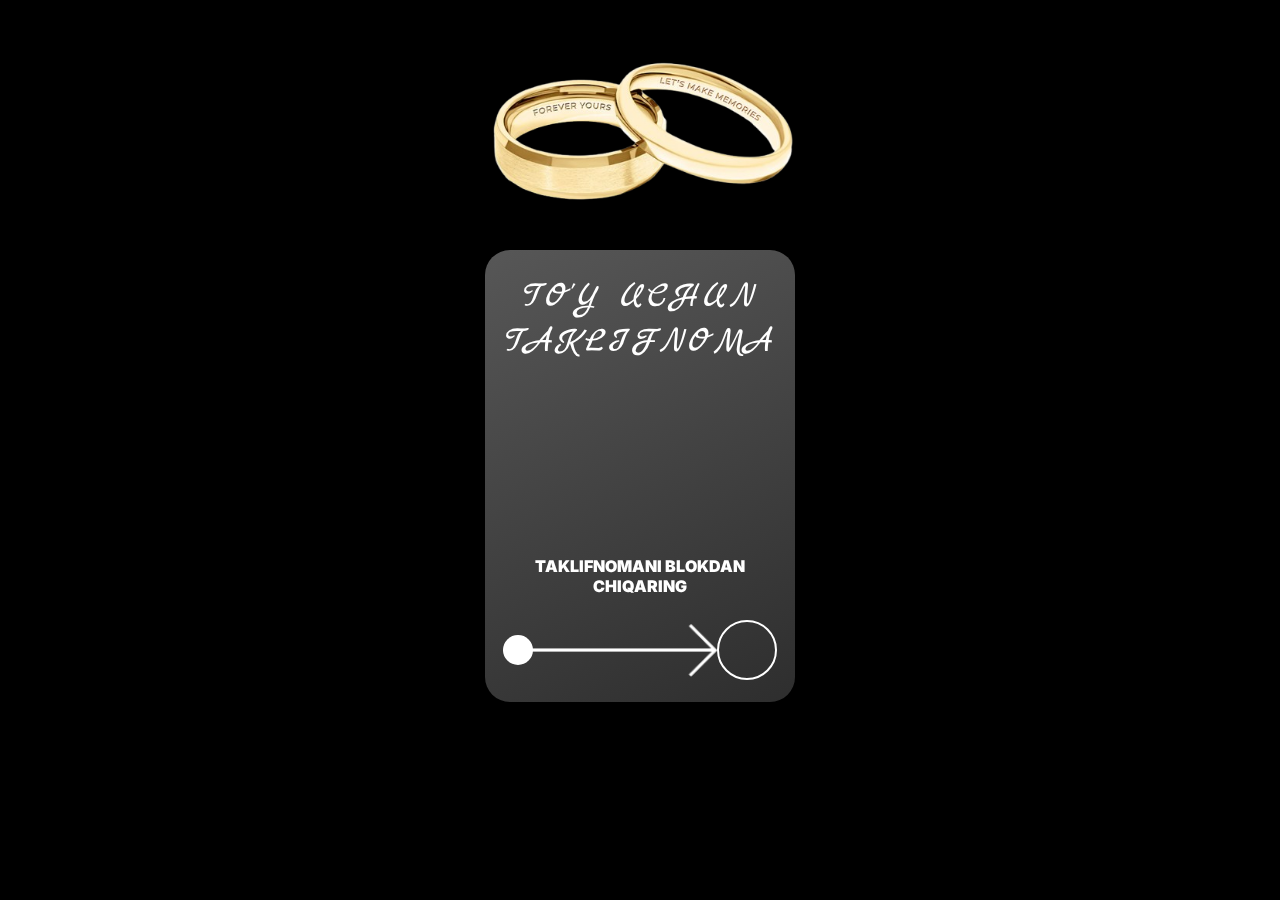
<file: index.html>
<!DOCTYPE html>
<html lang="en">
  <head>
    <meta charset="UTF-8" />
    <meta name="viewport" content="width=device-width, initial-scale=1.0" />
    <link
      rel="stylesheet"
      href="https://stackpath.bootstrapcdn.com/bootstrap/4.2.1/css/bootstrap.min.css"
      integrity="sha384-GJzZqFGwb1QTTN6wy59ffF1BuGJpLSa9DkKMp0DgiMDm4iYMj70gZWKYbI706tWS"
      crossorigin="anonymous"
    />

    <link rel="stylesheet" href="./src/css/main.css" />
    <title>To'yimizga Marhamat</title>
  </head>
  <body>
    <div class="wrapper">
      <main>
        <div class="container">
          <img
            src="./src/assets/img/wedding-ring.png"
            alt=""
            class="wedding-ring"
          />
          <div class="card">
            <h1>TO'Y UCHUN TAKLIFNOMA</h1>
            <div class="content-bottom">
              <h2>Taklifnomani blokdan chiqaring</h2>
              <div class="js-content">
                <div class="draggable"></div>
                <img src="./src/assets/img/arrow.png" alt="" class="arrow" style="user-select: none;"/>
                <div class="target"></div>
              </div>
            </div>
          </div>
        </div>
      </main>
    </div>
    <script src="./style.js"></script>
  </body>
</html>
</file>
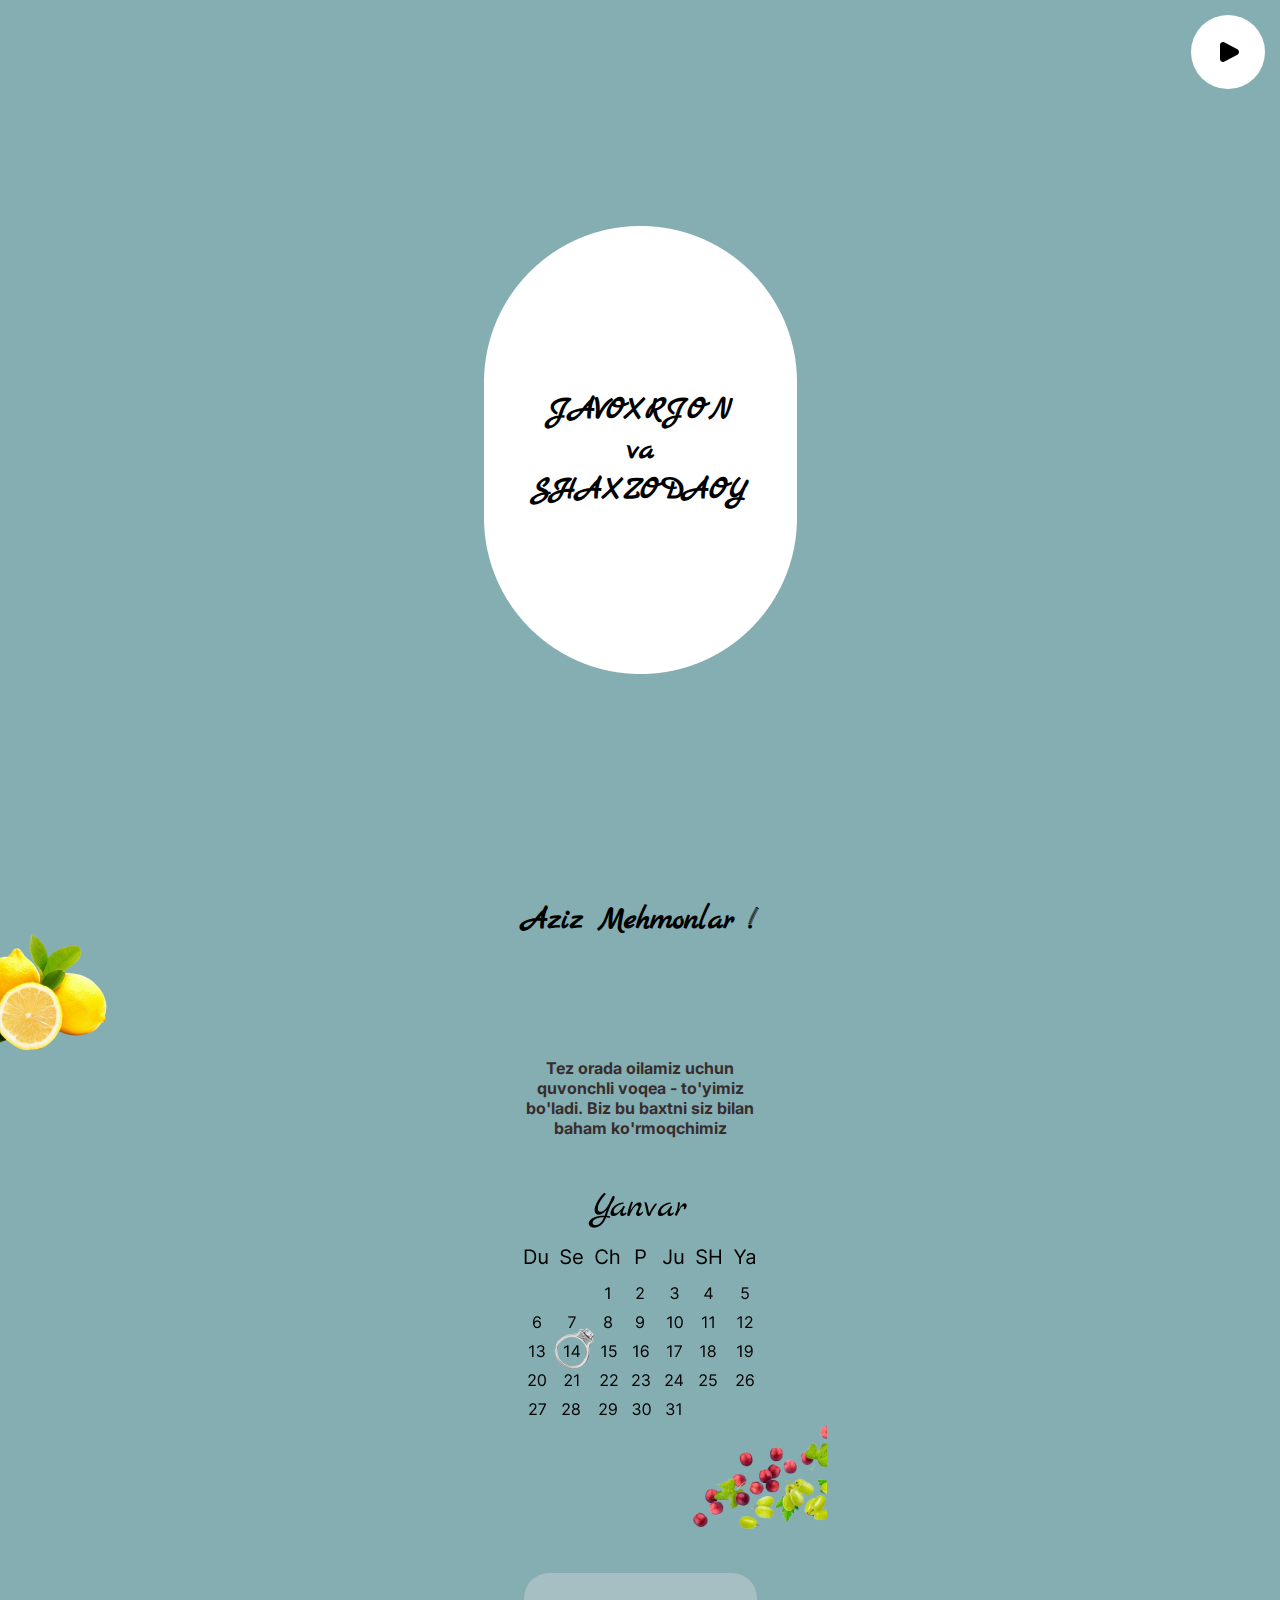
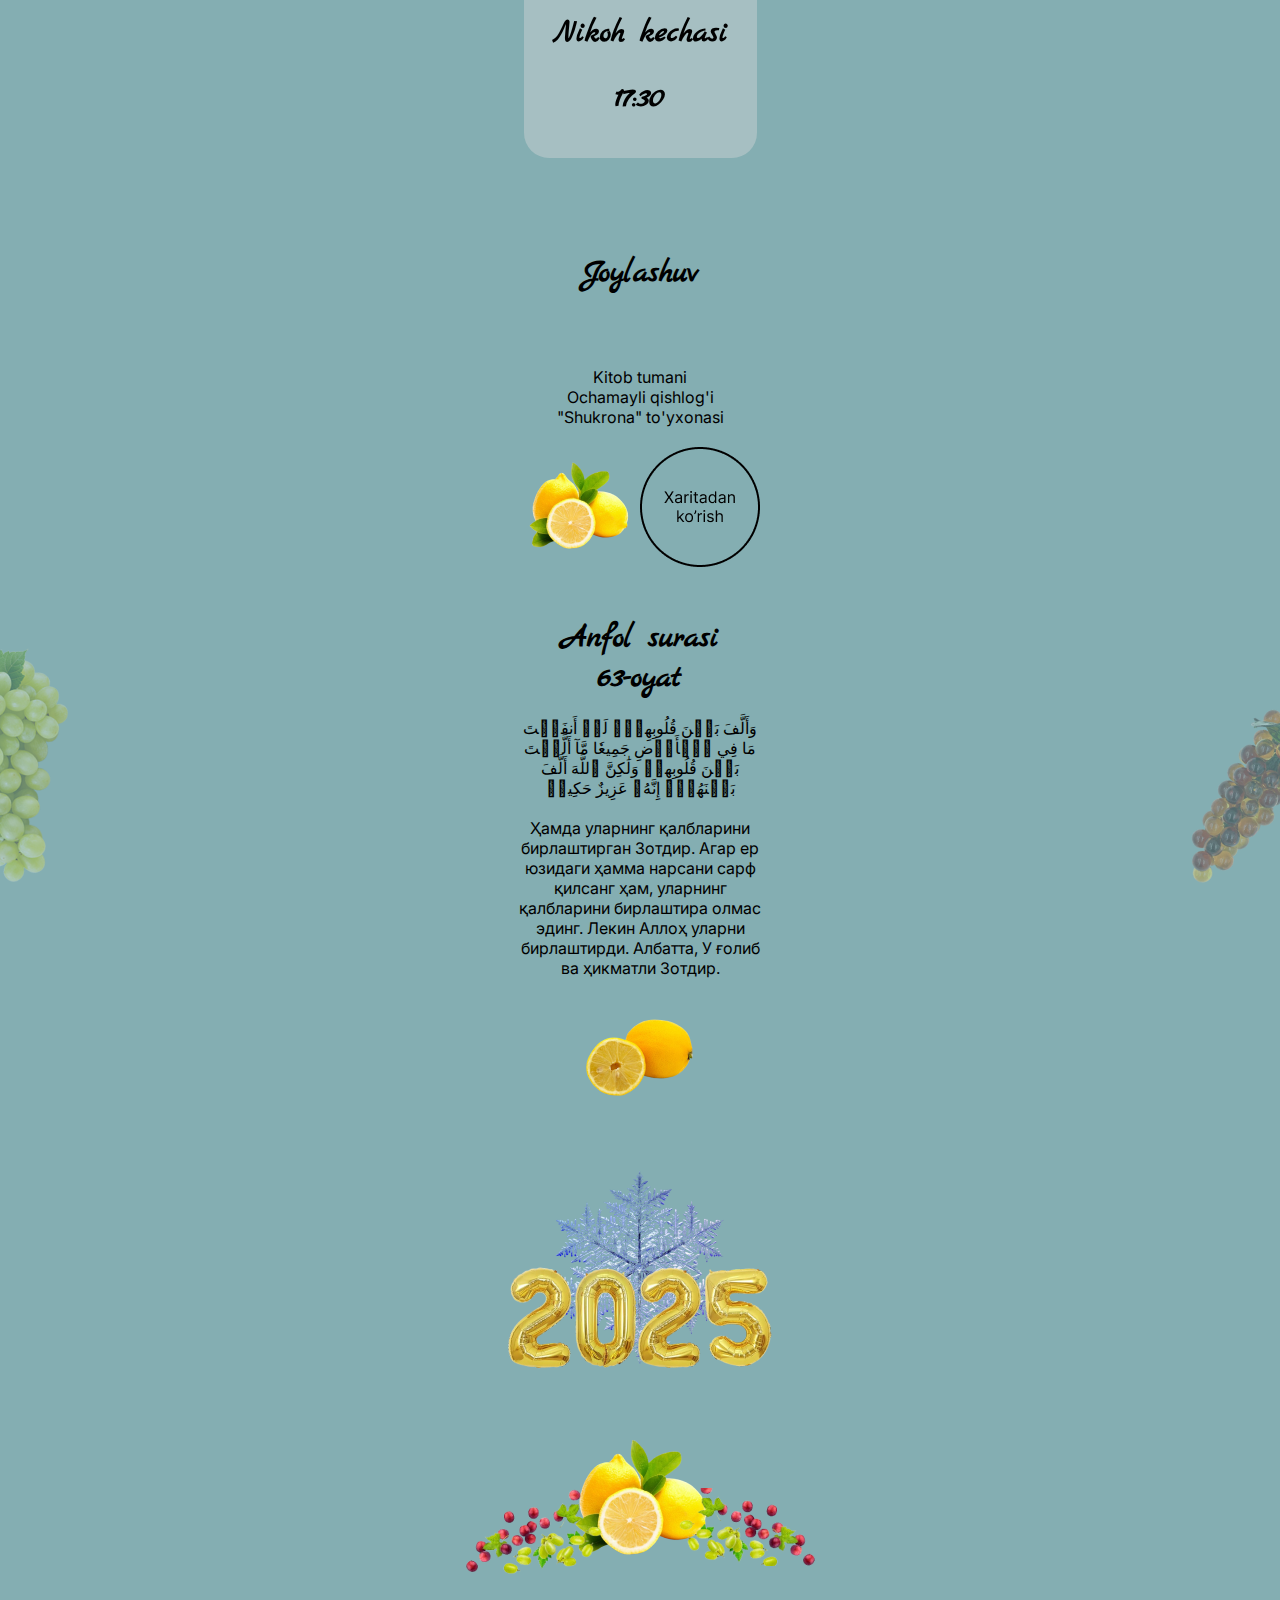
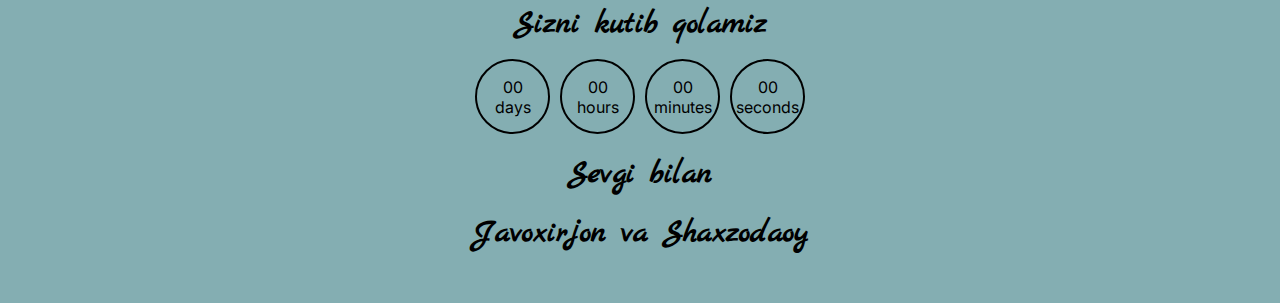
<file: src/main/index.html>
<!DOCTYPE html>
<html lang="en">
  <head>
    <meta charset="UTF-8" />
    <meta name="viewport" content="width=device-width, initial-scale=1.0" />
    <link rel="stylesheet" href="./css/style.css" />
    <link href="https://unpkg.com/aos@2.3.1/dist/aos.css" rel="stylesheet" />
    <title>To'yimizga Marhamat</title>
  </head>
  <body>
    <div class="wrapper">
      <main>
        <div class="main-section">
          <div class="player">
            <img id="playPauseButton" src="./solar_play-bold.svg">
            <audio id="audioPlayer" src="aaa.mp3"></audio>
          </div>
          <div class="main-content">
            <h1>JAVOXRJON</h1>
            <h1>va</h1>
            <h1>SHAXZODAOY</h1>
          </div>
        </div>
        <div class="second-section">
          <div class="container">
            <h1>Aziz Mehmonlar !</h1>
            <img src="../assets/img/lemon.png" alt="" class="lemon" />
            <p>
              Tez orada oilamiz uchun quvonchli voqea - to'yimiz bo'ladi. Biz bu
              baxtni siz bilan baham ko'rmoqchimiz
            </p>
          </div>
        </div>
        <div class="images">
          <img src="../assets/img/kalendar.png" alt="" class="kalendar" />
          <img src="../assets/img/grapes.png" alt="" class="grape" />
        </div>
        <div class="third-section">
          <h1>Nikoh kechasi</h1>
          <h1>17:30</h1>
        </div>
        <div class="fourth-section">
          <h1>Joylashuv</h1>
          <div class="content">
            <p>
              Kitob tumani <br />
              Ochamayli qishlog'i <br />
              "Shukrona" to'yxonasi
            </p>
          </div>
          <div class="karta">
            <img src="../assets/img/lemon-location.png" alt="" />
            <a href="../map.html"
              ><img src="../assets/img/location-btn.png" alt=""
            /></a>
          </div>
        </div>
        <div class="fifth-section">
          <h1>
            Anfol surasi <br />
            63-oyat
          </h1>
          <p>
            وَأَلَّفَ بَيۡنَ قُلُوبِهِمۡۚ لَوۡ أَنفَقۡتَ مَا فِي ٱلۡأَرۡضِ
            جَمِيعٗا مَّآ أَلَّفۡتَ بَيۡنَ قُلُوبِهِمۡ وَلَٰكِنَّ ٱللَّهَ
            أَلَّفَ بَيۡنَهُمۡۚ إِنَّهُۥ عَزِيزٌ حَكِيمٞ
          </p>
          <p>
            Ҳамда уларнинг қалбларини бирлаштирган Зотдир. Агар ер юзидаги ҳамма
            нарсани сарф қилсанг ҳам, уларнинг қалбларини бирлаштира олмас
            эдинг. Лекин Аллоҳ уларни бирлаштирди. Албатта, У ғолиб ва ҳикматли
            Зотдир.
          </p>
          <img src="../assets/img/red-grapes.png" alt="" class="red" />
          <img src="../assets/img/green-grapes-big.png" alt="" class="green" />
          <img src="../assets/img/lemon-three.png" alt="" />
        </div>
        <img src="../assets/img/2025.png" alt="" style="margin-bottom: 57px" />
        <img src="../assets/img/meva.png" alt="" style="margin-bottom: 25px" />
        <div class="sixth-section">
          <h1>Sizni kutib qolamiz</h1>
          <div id="countdown">
            <div class="kun timing">
              <div id="days">00</div>
              days
            </div>
            <div class="soat timing">
              <div id="hours">00</div>
              hours
            </div>
            <div class="minut timing">
              <div id="minutes">00</div>
              minutes
            </div>
            <div class="sekund timing">
              <div id="seconds">00</div>
              seconds
            </div>
          </div>
          <h1 style="margin-bottom: 19px">Sevgi bilan</h1>
          <h1>Javoxirjon va Shaxzodaoy</h1>
        </div>
      </main>
    </div>
    <script src="https://unpkg.com/aos@2.3.1/dist/aos.js"></script>
    <script src="./main.js"></script>
  </body>
</html>
</file>
<file: src/css/main.css>
@import url("https://fonts.googleapis.com/css2?family=Inter:ital,opsz,wght@0,14..32,100..900;1,14..32,100..900&family=Marck+Script&display=swap");
* {
  margin: 0;
  padding: 0;
  box-sizing: border-box;
}

body {
  font-family: "Inter", serif;
}

h1 {
  font-family: "Marck Script", sans-serif;
}

body {
  background: #000;
}

.wrapper {
  width: 100%;
  display: flex;
  justify-content: center;
  align-items: center;
}
.wrapper main {
  width: 100%;
  max-width: 310px;
  display: flex;
  justify-content: center;
}
.wrapper main .container {
  width: 100%;
  max-width: 310px;
  display: flex;
  flex-direction: column;
  align-items: center;
  justify-content: center;
}
.wrapper main .container .wedding-ring {
  width: 375px;
  height: 250px;
  -o-object-fit: cover;
     object-fit: cover;
  -o-object-position: bottom;
     object-position: bottom;
}
.wrapper main .container .card {
  display: flex;
  flex-direction: column;
  gap: 191px;
  padding: 25px 18px;
  border-radius: 25px;
  -webkit-backdrop-filter: blur(30px);
          backdrop-filter: blur(30px);
  box-shadow: 0 4px 24px -1px rgba(0, 0, 0, 0.2);
  background: linear-gradient(156deg, rgba(217, 217, 217, 0.4) 0%, rgba(115, 115, 115, 0.4) 100%);
}
.wrapper main .container .card h1,
.wrapper main .container .card h2 {
  max-width: 274px;
  color: #fff;
  text-align: center;
  text-transform: uppercase;
  font-style: bold;
  overlay: auto;
}
.wrapper main .container .card h1 {
  font-weight: 400;
  font-size: 36px;
  letter-spacing: 0.05em;
}
.wrapper main .container .card .content-bottom {
  display: flex;
  flex-direction: column;
  gap: 27px;
}
.wrapper main .container .card .content-bottom h2 {
  font-size: 16px;
  font-weight: 900;
  font-size: 16px;
}
.wrapper main .container .card .content-bottom .js-content {
  width: 100%;
  max-width: 375px;
  display: flex;
  align-items: center;
  position: relative;
}
.wrapper main .container .card .content-bottom .js-content .draggable {
  width: 30px;
  height: 30px;
  background-color: white;
  border-radius: 50%;
  position: absolute;
  left: 0;
  cursor: grab;
}
.wrapper main .container .card .content-bottom .js-content .target {
  width: 60px;
  height: 60px;
  border: 2px solid white;
  border-radius: 50%;
  position: absolute;
  right: 0;
}
.wrapper main .container .card .content-bottom .js-content .arrow {
  width: 215px;
}/*# sourceMappingURL=main.css.map */
</file>
<file: src/main/css/style.css>
@import url(../../styles/_reset.scss);
@import url("https://fonts.googleapis.com/css2?family=Inter:ital,opsz,wght@0,14..32,100..900;1,14..32,100..900&family=Marck+Script&display=swap");
* {
  margin: 0;
  padding: 0;
  box-sizing: border-box;
}

body {
  background: #84aeb2;
  font-family: "Inter", sans-serif;
  width: 100%;
  display: flex;
  justify-content: center;
  align-items: center;
}

h1 {
  font-family: "Marck Script", sans-serif;
}

.wrapper {
  width: 100%;
  min-height: 100vh;
  display: flex;
  justify-content: center;
  position: relative;
  padding-bottom: 50px;
}
.wrapper main {
  width: 100%;
  display: flex;
  flex-direction: column;
  align-items: center;
}
.wrapper main .main-section {
  width: 100%;
  height: 100vh;
  display: flex;
  justify-content: center;
  align-items: center;
}
.wrapper main .main-section .player {
  text-align: center;
}
.wrapper main .main-section .player img {
  position: absolute;
  top: 40px;
  right: 40px;
  box-shadow: 0 0 0 25px #fff;
  border-radius: 50%;
  background: #fff;
  display: flex;
  justify-content: center;
  align-items: center;
}
.wrapper main .main-section .main-content {
  width: 100%;
  max-width: 313px;
  height: 448px;
  display: flex;
  flex-direction: column;
  align-items: center;
  justify-content: center;
  background-image: url(../../assets/img/rect.png);
  background-repeat: no-repeat;
  background-size: contain;
}
.wrapper main .second-section {
  width: 100%;
  margin-bottom: 47px;
}
.wrapper main .second-section .container {
  width: 100%;
  display: flex;
  flex-direction: column;
  align-items: center;
  gap: 118px;
}
.wrapper main .second-section .container .lemon {
  margin-top: 20px;
  position: absolute;
  left: 0;
}
.wrapper main .second-section .container p {
  max-width: 257px;
  font-style: bold;
  font-weight: 700;
  font-size: 16px;
  text-align: center;
  color: #382d2d;
}
.wrapper main .images {
  position: relative;
  margin-bottom: 150px;
}
.wrapper main .images .kalendar {
  width: 234px;
  height: 234px;
}
.wrapper main .images .grape {
  position: absolute;
  right: -70px;
  bottom: -113px;
}
.wrapper main .third-section {
  display: flex;
  flex-direction: column;
  align-items: center;
  gap: 25px;
  -webkit-backdrop-filter: blur(10px);
          backdrop-filter: blur(10px);
  background: rgba(217, 217, 217, 0.4);
  padding: 40px 29px;
  border-radius: 25px;
  margin-bottom: 95px;
}
.wrapper main .fourth-section {
  display: flex;
  flex-direction: column;
  align-items: center;
  margin-bottom: 47px;
}
.wrapper main .fourth-section h1 {
  margin-bottom: 74px;
}
.wrapper main .fourth-section .content {
  margin-bottom: 20px;
}
.wrapper main .fourth-section .content p {
  text-align: center;
}
.wrapper main .fifth-section {
  display: flex;
  flex-direction: column;
  align-items: center;
  gap: 20px;
  margin-bottom: 47px;
}
.wrapper main .fifth-section h1 {
  text-align: center;
}
.wrapper main .fifth-section p {
  width: 250px;
  text-align: center;
}
.wrapper main .fifth-section .red {
  position: absolute;
  right: 0;
}
.wrapper main .fifth-section .green {
  position: absolute;
  left: 0;
}
.wrapper main .sixth-section {
  display: flex;
  flex-direction: column;
  align-items: center;
}
.wrapper main .sixth-section #countdown {
  margin-top: 15px;
  display: flex;
  gap: 10px;
  margin-bottom: 20px;
}
.wrapper main .sixth-section #countdown .timing {
  width: 75px;
  height: 75px;
  border-radius: 100%;
  border: 2px solid #000;
  display: flex;
  flex-direction: column;
  justify-content: center;
  align-items: center;
  font-weight: 400;
  font-size: 16px;
  text-align: center;
  color: #000;
}/*# sourceMappingURL=style.css.map */
</file>
